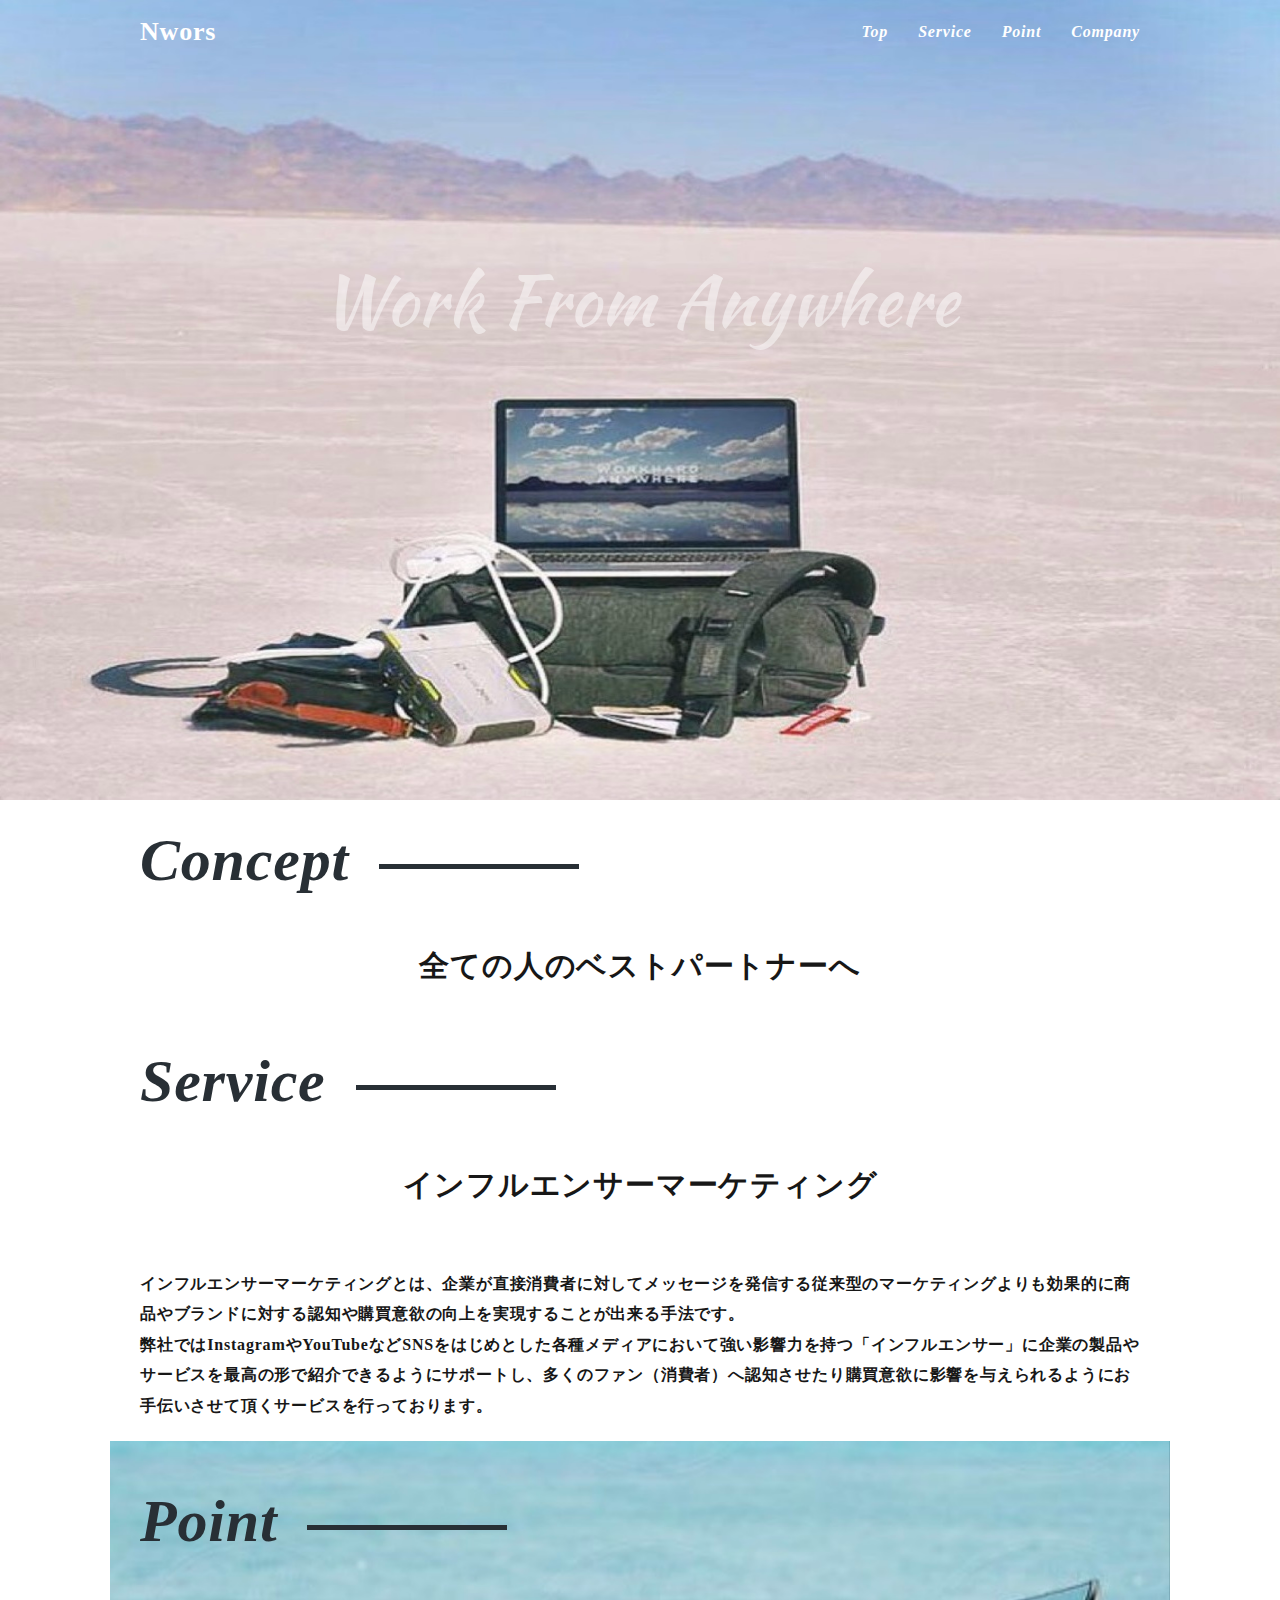
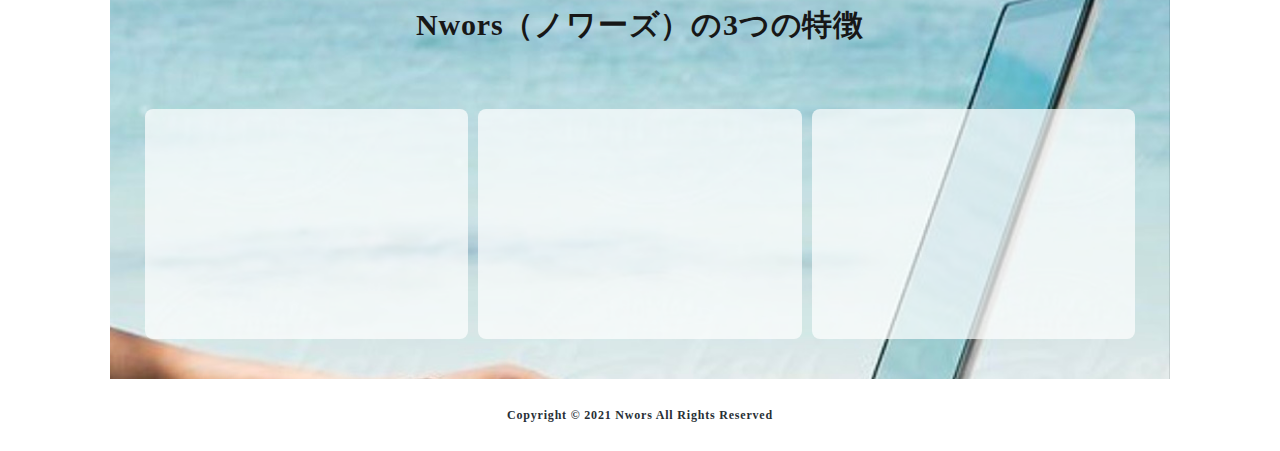
<file: index.html>
<!DOCTYPE html>
<html lang="ja">
<head>
  <meta charset="UTF-8">
  <meta http-equiv="X-UA-Compatible" content="IE=edge">
  <meta name="viewport" content="width=device-width, initial-scale=1.0">
  <title>Nwors</title>
  <link rel="stylesheet" href="css/reset.css">
  <link rel="stylesheet" href="css/styles.css">
  <link href="https://fonts.googleapis.com/css?family=Kaushan+Script" rel="stylesheet">
</head>

<body>
  <header>
    <div class="header-inner">
      <h1 class="site-title">Nwors</h1>
      <nav class="header-nav" id="header-nav">
        <ul class="nav-list">
          <li class="nav-item"><a class="nav-items" href="index.html">Top</a></li>
          <li class="nav-item"><a class="nav-items" href="index.html#service">Service</a></li>
          <li class="nav-item"><a class="nav-items" href="index.html#points">Point</a></li>
          <li class="nav-item"><a class="nav-items" href="company.html">Company</a></li>
          <!-- <li class="nav-item"><a class="nav-items" href="#contact">Contact</a></li> -->
        </ul>
      </nav>
      <a class="burger-btn" id="burger-btn">
        <div></div>
        <div></div>
        <div></div>
      </a>
    </div>
  </header>
  
  <main>
    <div class="fv">
      <p class="main-copy">Work From Anywhere</p>
      <!-- <p class="main-copy1">Work</p>
      <p class="main-copy2">From Anywhere</p> -->
      <img src="img/Nwors1.jpg" alt="top-img">
    </div>

    <section>
      <h2 class="section-title">Concept</h2>
      <p class="concept-title">全ての人のベストパートナーへ</p>
    </section>

    <section id="service">
      <h2 class="section-title">Service</h2>
      <div class="service">
        <h3 class="service-title">インフルエンサーマーケティング</h3>
        <p class="service-text">インフルエンサーマーケティングとは、企業が直接消費者に対してメッセージを発信する従来型のマーケティングよりも効果的に商品やブランドに対する認知や購買意欲の向上を実現することが出来る手法です。<br>弊社ではInstagramやYouTubeなどSNSをはじめとした各種メディアにおいて強い影響力を持つ「インフルエンサー」に企業の製品やサービスを最高の形で紹介できるようにサポートし、多くのファン（消費者）へ認知させたり購買意欲に影響を与えられるようにお手伝いさせて頂くサービスを行っております。
        </p>
      </div>

    </section>

    <section id="points">
      <h2 class="section-title">Point</h2>
      <h3 class="points-title">Nwors（ノワーズ）の3つの特徴</h3>
      <ul class="point-list">
        <li class="point-item">
          <!-- <img src="img/1.png" alt="" class="point-img"> -->
          <div class="point">
            <h4 class="point-title point-title1">信頼性</h4>
            <p class="point-text point-text1">弊社では「インフルエンサー」との信頼性を重視するため、必要に応じて売り上げの分かる管理画面を御用意しております。</p>
          </div>
        </li>
        <li class="point-item">
          <!-- <img src="img/1.png" alt="" class="point-img"> -->
          <div class="point">
            <h4 class="point-title point-title2">充実なサポート</h4>
            <p class="point-text point-text2">マンツーマン担当制となっており投稿の準備やご不明点等いつでもサポートが受けられますので、初めての方でもご安心して始められます。</p>
          </div>
        </li>
        <li class="point-item">
          <!-- <img src="img/1.png" alt="" class="point-img"> -->
          <div class="point">
            <h4 class="point-title point-title3">満足のいく料金設定</h4>
            <p class="point-text point-text3">弊社では出来るだけ高単価でご案内が出来るよう弊社の利益を少なくし、「インフルエンサー」を第一に考え満足のいく金額をご提供させて頂きます。</p>
          </div>
        </li>
      </ul>
    </section>

  <footer class="footer">
    <small>Copyright © 2021 Nwors All Rights Reserved</small>
  </footer>

  <script src="js/script.js"></script>
</body>
</html>
</file>
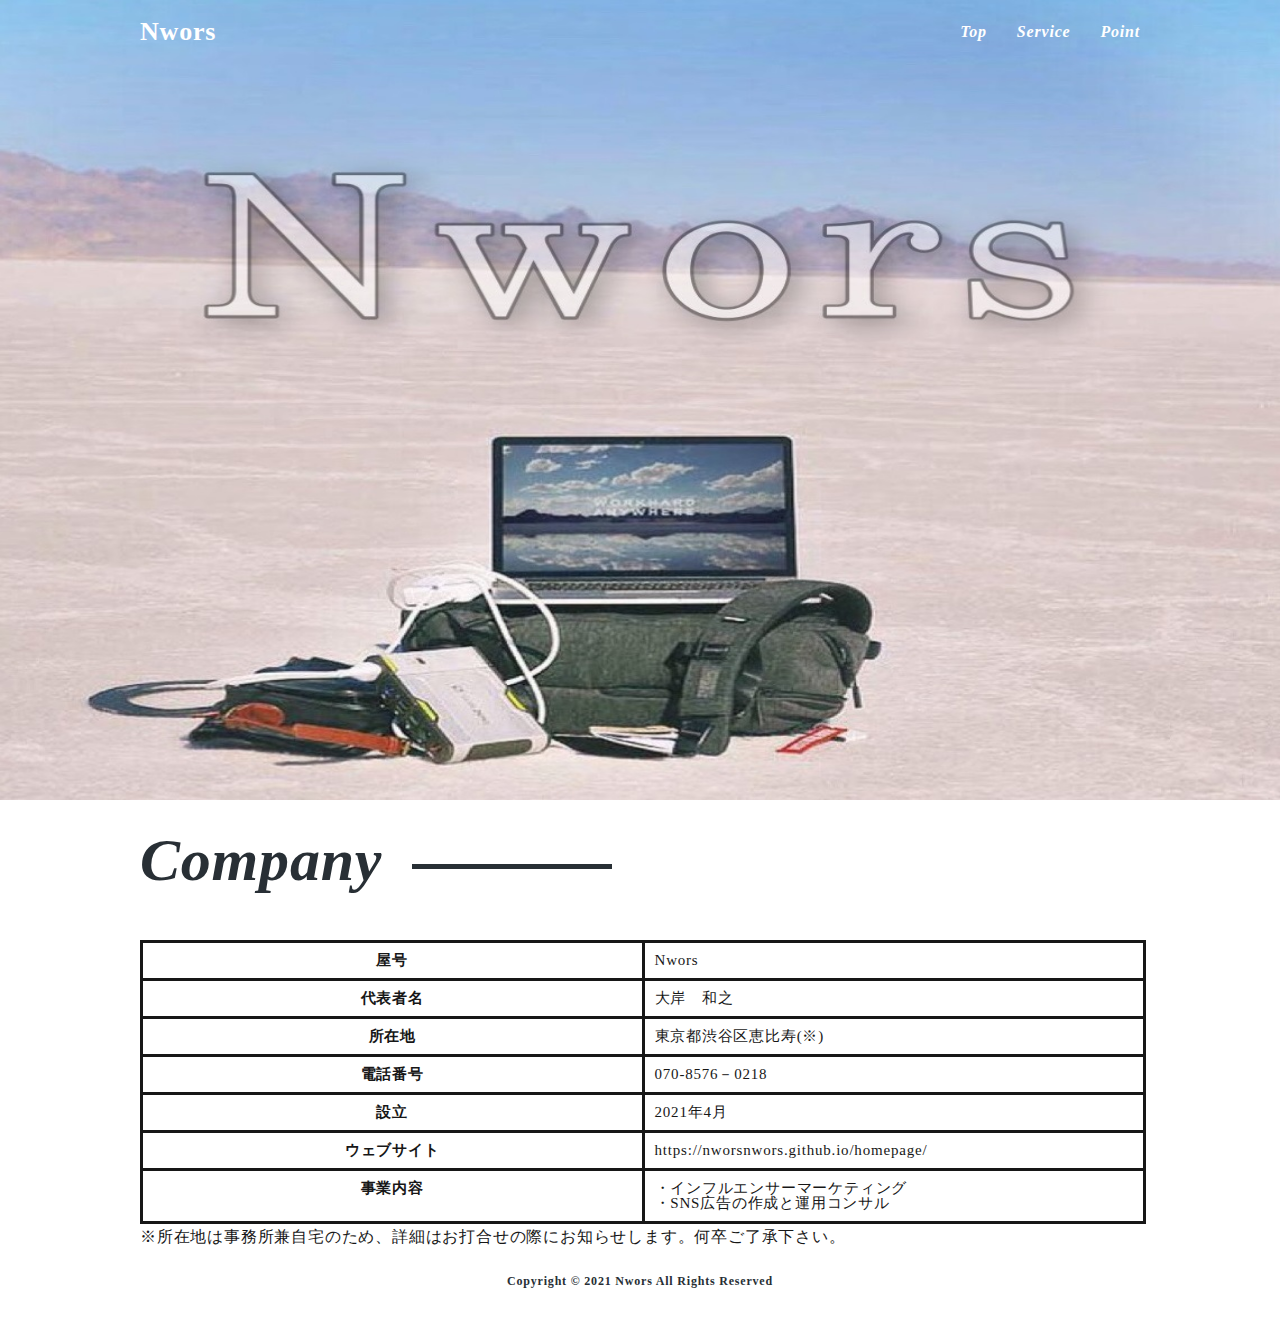
<file: company.html>
<!DOCTYPE html>
<html lang="ja">
<head>
  <meta charset="UTF-8">
  <meta http-equiv="X-UA-Compatible" content="IE=edge">
  <meta name="viewport" content="width=device-width, initial-scale=1.0">
  <title>Nwors</title>
  <link rel="stylesheet" href="css/reset.css">
  <link rel="stylesheet" href="css/company.css">
</head>

<body>
  <header>
    <div class="header-inner">
      <h1 class="site-title">Nwors</h1>
      <nav class="header-nav" id="header-nav">
        <ul class="nav-list">
          <li class="nav-item"><a class="nav-items" href="index.html">Top</a></li>
          <li class="nav-item"><a class="nav-items" href="index.html#service">Service</a></li>
          <li class="nav-item"><a class="nav-items" href="index.html#points">Point</a></li>
          <!-- <li class="nav-item"><a class="nav-items" href="#contact">Contact</a></li> -->
        </ul>
      </nav>
      <a class="burger-btn" id="burger-btn">
        <div></div>
        <div></div>
        <div></div>
      </a>
    </div>
  </header>

  
  <main>
    <div class="fv">
      <img src="img/Nwors3.jpg" alt="top-img">
    </div>

    <section id="company">
      <h2 class="section-title">Company</h2>
      <table class="company-list">
        <tr class="company-items">
          <th class="company-item1">屋号</th>
          <td class="company-item2">Nwors</td>
        </tr>
        <tr class="company-items">
          <th class="company-item1">代表者名</th>
          <td class="company-item2">大岸　和之</td>
        </tr>
        <tr class="company-items">
          <th class="company-item1">所在地</th>
          <td class="company-item2">東京都渋谷区恵比寿(※)</td>
        </tr>
        <tr class="company-items">
          <th class="company-item1">電話番号</th>
          <td class="company-item2">070-8576－0218</td>
        </tr>
        <tr class="company-items">
          <th class="company-item1">設立</th>
          <td class="company-item2">2021年4月</td>
        </tr>
        <tr class="company-items">
          <th class="company-item1">ウェブサイト</th>
          <td class="company-item2">https://nworsnwors.github.io/homepage/</td>
        </tr>
        <tr class="company-items">
          <th class="company-item1">事業内容</th>
          <td class="company-item2">・インフルエンサーマーケティング<br>・SNS広告の作成と運用コンサル</td>
        </tr>
      </table>
      <p>※所在地は事務所兼自宅のため、詳細はお打合せの際にお知らせします。何卒ご了承下さい。</p>
    </section>
  

  <footer class="footer">
    <small>Copyright © 2021 Nwors All Rights Reserved</small>
  </footer>

  <script src="js/script.js"></script>
</body>
</html>
</file>
<file: css/styles.css>
html{
  font-size: 62.5%;
}
body{
  font-size: 1.6rem;
  letter-spacing: .05em;
  color: #171717;
}
img{
  width: 100%;
  vertical-align: bottom;
}
section{
  max-width: 1000px;
  margin: 0 auto;
  padding: 0 30px;
}
.section-title{
  max-width: 1000px;
  color: #282f35;
  font-size: 6rem;
  font-style: italic;
  margin: 30px auto 50px;
  padding: 0;
}
.section-title::after{
  content: "";
  display: inline-block;
  background-color: #282f35;
  width: 200px;
  height: 5px;
  margin-left: 30px;
  vertical-align: middle;
}

/* ヘッダー */
header{
  padding: 19px 30px;
  position: absolute;
  top: 0;
  left: 0;
  z-index: 1;
  box-sizing: border-box;
  width: 100%;
  transform: .3s;
}
@keyframes Nwors{
  0%{
    letter-spacing: 3em;
    opacity: 0;
  }
}
.site-title{
  font-size: 2.6rem;
  color: #fff;
  animation: Nwors 1.5s;
}
.header-inner{
  display: flex;
  justify-content: space-between;
  align-items: center;
  max-width: 1000px;
  margin: auto;
}
.nav-list{
  display: flex;
}
.nav-item{
  margin-left: 30px;
}
.nav-item:last-of-type{
  margin-right: 0;
}
header a{
  color: #fff;
  text-decoration: none;
  transition: .3s;
  font-weight: bold;
  font-style: italic;
}
header a:hover{
  opacity: .7;
  transition: .3s;
}
.burger-btn{
  display: none;
}

/* ファーストビュー */
.fv{
  min-height: 453px;
  max-height: 800px;
  background-size: cover;
  background-position: center;
}
.main-copy{
  position: absolute;
  left: 50%;
  top: 300px;
  color: #fff;
  font-family: 'Kaushan Script', cursive;
  font-size: 70px;
  vertical-align: middle;
  transform: translate(-50%,-50%);
  opacity: .5;
  white-space: nowrap;
}
/* .main-copy1{
  position: absolute;
  left: 55%;
  top: 20%;
  color: #fff;
  font-family: 'Kaushan Script', cursive;
  font-size: 80px;
  vertical-align: middle;
  transform: translate(-50%,-50%);
  opacity: .5;
}
.main-copy2{
  position: absolute;
  left: 55%;
  top: 40%;
  color: #fff;
  font-family: 'Kaushan Script', cursive;
  font-size: 80px;
  vertical-align: middle;
  transform: translate(-50%,-50%);
  opacity: .5;
  white-space: nowrap;
} */
.fv img{
  max-height: 800px;
}

/* コンセプト */
.concept-title{
  text-align: center;
  font-size: 3rem;
  margin-bottom: 60px;
  font-weight: bold;
  line-height: 1.7;
}

/* サービス */
.service{
  padding-bottom: 20px;
}
.service-title{
  text-align: center;
  font-size: 3rem;
  margin-bottom: 60px;
  font-weight: bold;
  line-height: 1.6;
}
.service-text{
  line-height: 1.9;
  font-weight: bold;
}

/* ポイント */
#points{
  padding: 20px 30px;
  background-image:  url(../img/Nwors2.jpg);
  background-size: cover;
  background-position: center;
}
.points-title{
  text-align: center;
  font-size: 3rem;
  margin-bottom: 60px;
  font-weight: bold;
  line-height: 1.6;
}
.point-list{
  display: flex;
}
.point-list .point-item{
  list-style: none; 
  margin-bottom: 20px;
  display: flex;
  align-items: center;
  justify-content: space-between;
}
.point-list li.show h4,.point-list li.show p{
  transform: translate(0, 0);
  opacity: 1;
}
.point{
  max-width: 455px;
  min-height: 230px;
  line-height: 1.9;
  margin: 0 5px;
  padding: 0 5px;
  background-color: #fff;
  opacity: 0.7;
  border-radius: 8px;
}
.point-title{
  text-align: center;
  font-size: 2rem;
  margin: 10px 0 20px 0;
  font-weight: bold;
  line-height: 1.7;
  opacity: 0;
  transform: translateY(20px);
  transition: 1s;
}
.point-text{
  line-height: 1.9;
  font-weight: bold;
  opacity: 0;
  transform: translateY(20px);
  transition: 2s;
  font-size: 1.5rem;
}
.point-title2{
  transition: 2s;
}
.point-text2{
  transition: 3s;
}
.point-title3{
  transition: 3s;
}
.point-text3{
  transition: 4s;
}


/* フッター */
.footer{
  padding: 30px 0;
  text-align: center;
  font-size: 1.2rem;
  font-weight: bold;
  color: #282f35;
}

@media screen and (max-width:768px) {
  .section-title{
    padding: 0 4vw;
    font-size: 4rem;
    margin-bottom: 50px;
  }
  .section-title::after{
    width: 70px;
  }

  /* ヘッダー */
  header{
    display: block;
    height: 60px;
    width: 100%;
    position: fixed;
    top: 0;
    right: 0;
    background-color: #171717;
  }
  /* header{
    padding: 30px 4vw 0;
  } */
  .header-nav{
    position: fixed;
    top: 0;
    left: 0;
    width: 100%;
    height: 100vh;
    opacity: 0;
    visibility: hidden;
    transition: .3s;
    background-color: #282f35;
  }
  header nav.active{
    opacity: 1;
    visibility: visible;
  }
  .nav-list{
    height: 100%;
    flex-direction: column;
    justify-content: center;
    align-items: center;
  }
  .nav-item{
    margin: 0 0 30px;
  }
  .nav-item:last-of-type{
    margin-right: 0;
  }
  header a{
    text-decoration: none;
  }
  .burger-btn{
    display: block;
    height: 50px;
    width: 50px;
    position: fixed;
    top: 0;
    right: 0;
  }
  .burger-btn div{
    height: 2px;
    width: 30px;
    background-color: #fff;
    position: absolute;
    top: 60%;
    left: 40%;
    transform: translate(-50%, -50%);
  }
  .burger-btn div:nth-last-of-type(1){
    transform: translate(-50%, -10px);
  }
  .burger-btn div:nth-last-of-type(3){
    transform: translate(-50%, 10px);
  }
  .burger-btn.active div:nth-last-of-type(1){
    transform: rotate(45deg) translate(-50%, 0);
    transform-origin: 0 50%;
  }
  .burger-btn.active div:nth-last-of-type(2){
    opacity: 0;
  }
  .burger-btn.active div:nth-last-of-type(3){
    transform: rotate(-45deg)  translate(-50%, 0);
    transform-origin: 0 50%;
  }
  /* ファーストビュー */
  .fv{
    min-height: 500px;
  }
  .main-copy{
    position: absolute;
    left: 50%;
    top: 200px;
    color: #fff;
    font-family: 'Kaushan Script', cursive;
    font-size: 35px;
    vertical-align: middle;
    transform: translate(-50%,-50%);
    opacity: .5;
    /* white-space: normal; */
  }
  .fv img{
    min-height: 500px;
    background-size: cover;
    background-position: center;
  }

  /* コンセプト */
  .concept-title{
    font-size: 2.5rem;
    margin-bottom: 32px;
  }
  
  /* サービス */
  .service-title{
    font-size: 2.5rem;
  }

  /* ポイント */
  .points-title{
    font-size: 2.5rem;
  }
  .point-list{
    flex-direction: column;
  }
  .point-list .point-item{
    display: block;
    padding: 0 4vw;
    margin: 0 auto 10px;
  }
  .point{
    display: block;
    width: 100%;
    max-height: 100px;
    margin: 10px auto 0 auto;
  }
  .point-list .point-title{
    font-size: 2rem;
    margin: 0 auto;
    padding: 10px;
  }
  .point-list .point-text{
    font-size: 1.5rem;
    margin: 0 auto;
    padding: 10px;
  }
  .point-title2{
    transition: 1s;
  }
  .point-text2{
    transition: 2s;
  }
  .point-title3{
    transition: 1s;
  }
  .point-text3{
    transition: 2s;
  }
}
</file>
<file: css/company.css>
html{
  font-size: 62.5%;
}
body{
  font-size: 1.6rem;
  letter-spacing: .05em;
  color: #171717;
}
img{
  width: 100%;
  vertical-align: bottom;
}
section{
  max-width: 1000px;
  margin: 0 auto;
  padding: 0 30px;
}
.section-title{
  max-width: 1000px;
  color: #282f35;
  font-size: 6rem;
  font-style: italic;
  margin: 30px auto 50px;
  padding: 0;
}
.section-title::after{
  content: "";
  display: inline-block;
  background-color: #282f35;
  width: 200px;
  height: 5px;
  margin-left: 30px;
  vertical-align: middle;
}

/* ヘッダー */
header{
  padding: 19px 30px;
  position: absolute;
  top: 0;
  left: 0;
  z-index: 1;
  box-sizing: border-box;
  width: 100%;
  transform: .3s;
}
@keyframes Nwors{
  0%{
    letter-spacing: 3em;
    opacity: 0;
  }
}
.site-title{
  font-size: 2.6rem;
  color: #fff;
  animation: Nwors 1.5s;
}
.header-inner{
  display: flex;
  justify-content: space-between;
  align-items: center;
  max-width: 1000px;
  margin: auto;
}
.nav-list{
  display: flex;
}
.nav-item{
  margin-left: 30px;
}
.nav-item:last-of-type{
  margin-right: 0;
}
header a{
  color: #fff;
  text-decoration: none;
  transition: .3s;
  font-weight: bold;
  font-style: italic;
}
header a:hover{
  opacity: .7;
  transition: .3s;
}
.burger-btn{
  display: none;
}

/* ファーストビュー */
.fv{
  min-height: 453px;
  max-height: 800px;
  background-size: cover;
  background-position: center;
}
.main-copy{
  position: absolute;
  left: 50%;
  top: 300px;
  color: #fff;
  font-family: 'Kaushan Script', cursive;
  font-size: 70px;
  vertical-align: middle;
  transform: translate(-50%,-50%);
  opacity: .5;
  white-space: nowrap;
}
/* .main-copy1{
  position: absolute;
  left: 55%;
  top: 20%;
  color: #fff;
  font-family: 'Kaushan Script', cursive;
  font-size: 80px;
  vertical-align: middle;
  transform: translate(-50%,-50%);
  opacity: .5;
}
.main-copy2{
  position: absolute;
  left: 55%;
  top: 40%;
  color: #fff;
  font-family: 'Kaushan Script', cursive;
  font-size: 80px;
  vertical-align: middle;
  transform: translate(-50%,-50%);
  opacity: .5;
  white-space: nowrap;
} */
.fv img{
  max-height: 800px;
}

/* コンパニー */
.company-list{
  display: flex;
  flex-direction: column;
  border: none;
}
.company-items{
  width: 100%;
  display: flex;
  border-top: solid;
  border-right: solid;
  border-left: solid;
}
.company-items:last-of-type{
  border-bottom: solid;
}
.company-item1{
  /* display: block; */
  width: 100%;
  padding: 10px;
  font-size: 1.5rem;
  border-right: solid;
}
.company-item2{
  display: block;
  width: 100%;
  padding: 10px;
  font-size: 1.5rem;
  /* border: solid; */
}
#company p{
  margin-top: 5px;
}

/* フッター */
.footer{
  padding: 30px 0;
  text-align: center;
  font-size: 1.2rem;
  font-weight: bold;
  color: #282f35;
}

@media screen and (max-width:768px) {
  .section-title{
    /* padding: 0 10px; */
    font-size: 3rem;
    margin-bottom: 50px;
  }
  .section-title::after{
    width: 50px;
  }

  /* ヘッダー */
  header{
    display: block;
    height: 60px;
    width: 100%;
    position: fixed;
    top: 0;
    right: 0;
    background-color: #171717;
  }
  /* header{
    padding: 30px 4vw 0;
  } */
  .header-nav{
    position: fixed;
    top: 0;
    left: 0;
    width: 100%;
    height: 100vh;
    opacity: 0;
    visibility: hidden;
    transition: .3s;
    background-color: #282f35;
  }
  header nav.active{
    opacity: 1;
    visibility: visible;
  }
  .nav-list{
    height: 100%;
    flex-direction: column;
    justify-content: center;
    align-items: center;
  }
  .nav-item{
    margin: 0 0 30px;
  }
  .nav-item:last-of-type{
    margin-right: 0;
  }
  header a{
    text-decoration: none;
  }
  .burger-btn{
    display: block;
    height: 50px;
    width: 50px;
    position: fixed;
    top: 0;
    right: 0;
  }
  .burger-btn div{
    height: 2px;
    width: 30px;
    background-color: #fff;
    position: absolute;
    top: 60%;
    left: 40%;
    transform: translate(-50%, -50%);
  }
  .burger-btn div:nth-last-of-type(1){
    transform: translate(-50%, -10px);
  }
  .burger-btn div:nth-last-of-type(3){
    transform: translate(-50%, 10px);
  }
  .burger-btn.active div:nth-last-of-type(1){
    transform: rotate(45deg) translate(-50%, 0);
    transform-origin: 0 50%;
  }
  .burger-btn.active div:nth-last-of-type(2){
    opacity: 0;
  }
  .burger-btn.active div:nth-last-of-type(3){
    transform: rotate(-45deg)  translate(-50%, 0);
    transform-origin: 0 50%;
  }
  /* ファーストビュー */
  .fv{
    min-height: 500px;
  }
  .main-copy{
    position: absolute;
    left: 50%;
    top: 200px;
    color: #fff;
    font-family: 'Kaushan Script', cursive;
    font-size: 35px;
    vertical-align: middle;
    transform: translate(-50%,-50%);
    opacity: .5;
    /* white-space: normal; */
  }
  .fv img{
    min-height: 500px;
    background-size: cover;
    background-position: center;
  }

  /* コンパニー */
  .company-list{
    display: flex;
    flex-direction: column;
  }
  .company-items{
    width: 100%;
    display: flex;
    border-top: solid;
    border-right: solid;
    border-left: solid;
  }
  .company-items:last-of-type{
    border-bottom: solid;
  }
  .company-item1{
    /* display: block; */
    width: 80%;
    font-size: 1.5rem;
    border-right: solid;
    vertical-align: middle;
  }
  .company-item2{
    display: block;
    width: 100%;
    padding: 10px;
    font-size: 1.5rem;
    word-break: break-all;
  }
  #company p{
    margin-top: 5px;
    font-size: 1.2rem;
  }
}
</file>
